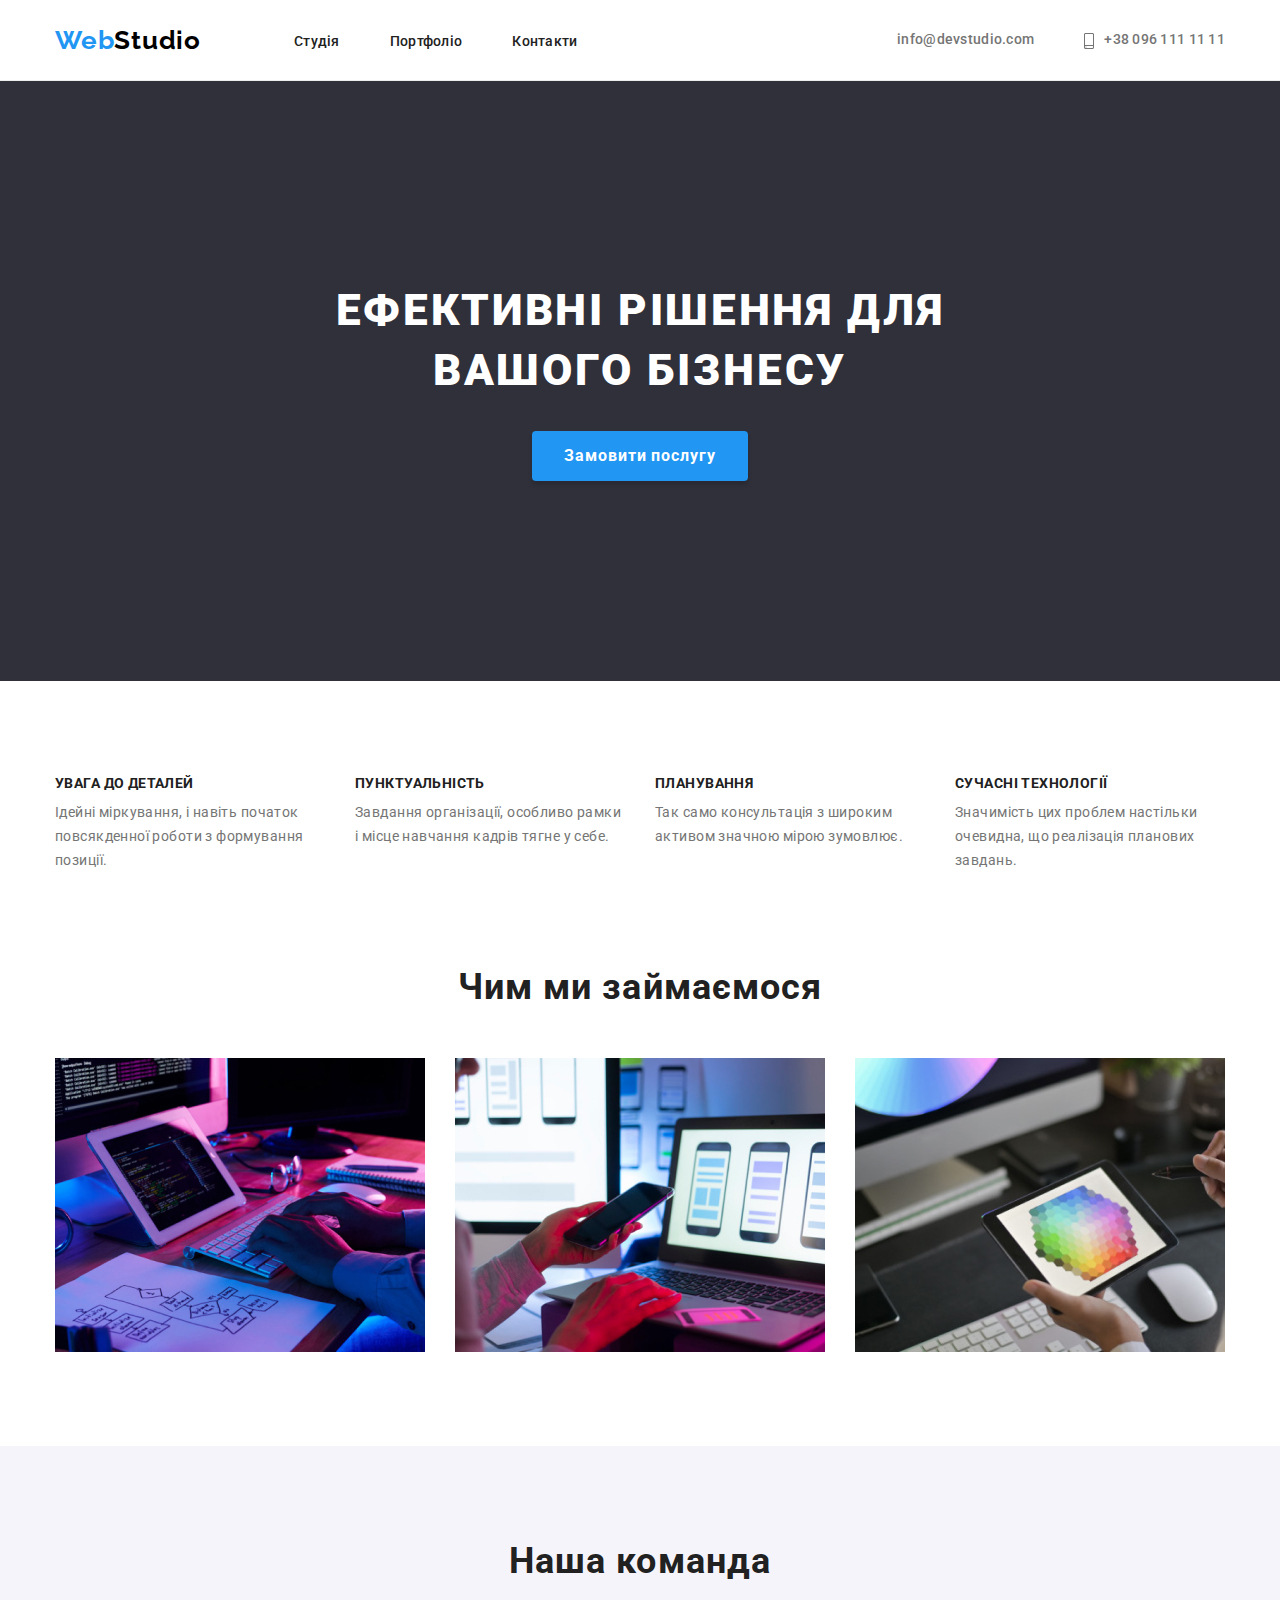
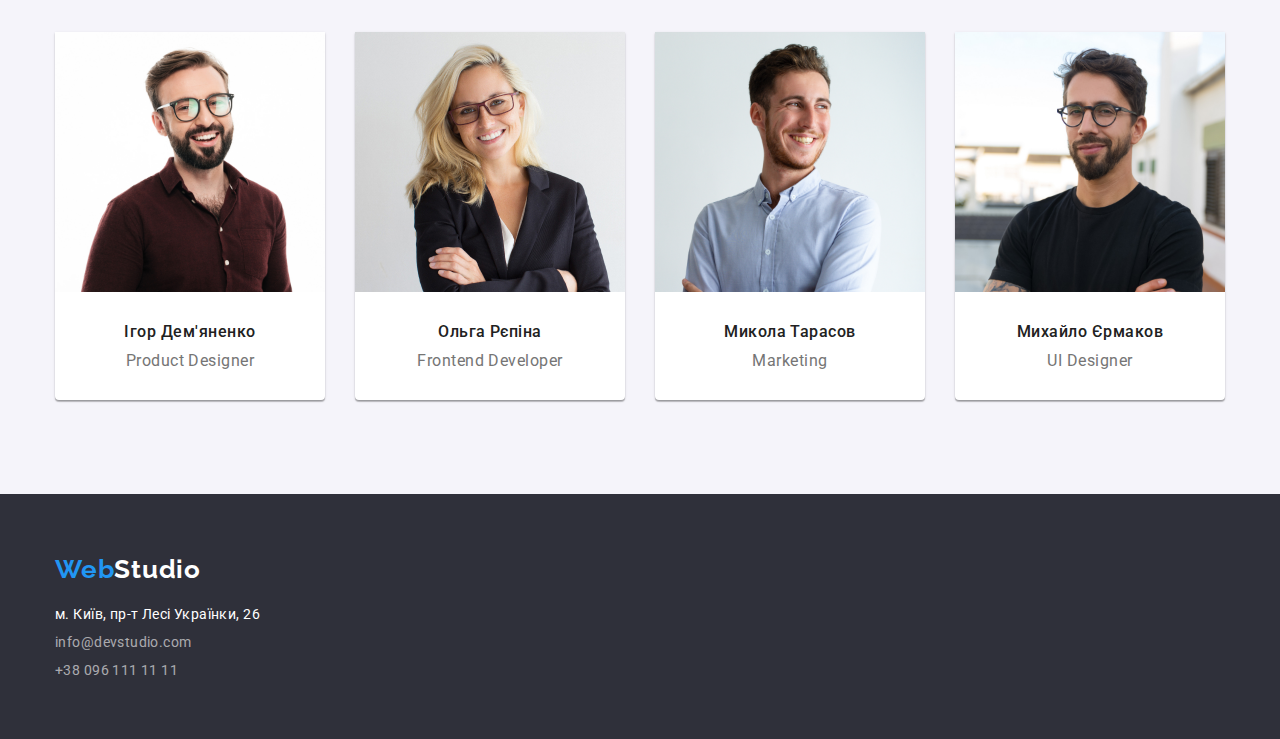
<file: WebStudio/index.html>
<!DOCTYPE html>
<html lang="uk">

<head>
	<meta charset="UTF-8">
	<meta name="viewport" content="width=device-width, initial-scale=1.0">
	<title>Web Studio</title>
	<link rel="preconnect" href="https://fonts.googleapis.com">
	<link rel="preconnect" href="https://fonts.gstatic.com" crossorigin>
	<link href="https://fonts.googleapis.com/css2?family=Raleway:wght@700&family=Roboto:wght@400;500;700;900&display=swap"
		rel="stylesheet">
	<link rel="stylesheet" href="./css/main.css">
</head>

<body>
	<header class="header">
		<div class="container">
			<div class='header__nav'>

				<nav class="nav">
					<a href="./index.html" class="logo"><span>Web</span>Studio</a>

					<ul class='nav__list'>
						<li class='nav__item'><a class='nav__link' href="#">Студія</a></li>
						<li class='nav__item'><a class='nav__link' href="./portfolio.html">Портфоліо</a></li>
						<li class='nav__item'><a class='nav__link' href="#">Контакти</a></li>
					</ul>
				</nav>

				<div class='contacts'>
					<a href="mailto:info@devstudio.com" class="contacts__link email">info@devstudio.com</a>
					<a href="tel:+380961111111" class="contacts__link phone">+38 096 111 11 11</a>
				</div>

			</div>
		</div>
	</header>

	<main>
		<section class="hero__section">
			<h1 class="hero__title">Ефективні рішення для вашого бізнесу</h1>
			<button class="hero__button" type='button'>Замовити послугу</button>
		</section>

		<section class="benefits">
			<div class="container">
				<div class="benefits__list">
					<div class="benefits__item">
						<h2 class="benefits__title">УВАГА ДО ДЕТАЛЕЙ</h2>
						<p class="benefits__text">Ідейні міркування, і навіть початок повсякденної роботи з формування позиції.</p>
					</div>
					<div class="benefits__item">
						<h2 class="benefits__title">ПУНКТУАЛЬНІСТЬ</h2>
						<p class="benefits__text">Завдання організації, особливо рамки і місце навчання кадрів тягне у себе.</p>
					</div>
					<div class="benefits__item">
						<h2 class="benefits__title">ПЛАНУВАННЯ</h2>
						<p class="benefits__text">Так само консультація з широким активом значною мірою зумовлює.</p>
					</div>
					<div class="benefits__item">
						<h2 class="benefits__title">СУЧАСНІ ТЕХНОЛОГІЇ</h2>
						<p class="benefits__text">Значимість цих проблем настільки очевидна, що реалізація планових завдань.</p>
					</div>
				</div>
			</div>
		</section>

		<section class='section'>
			<div class="container">
				<h2 class='section__title'>Чим ми займаємося</h2>
				<ul class='section__list'>
					<li>
						<img src="img/coding.jpg" alt="coding">
					</li>
					<li>
						<img src="img/tester.jpg" alt="tester">
					</li>
					<li>
						<img src="img/designer.jpg" alt="designer">
					</li>
				</ul>
			</div>
		</section>

		<section class="team">
			<div class="container">
				<h2 class="team__title">Наша команда</h2>
				<ul class="team__list">
					<li class="team__item">
						<img src="img/ihor.jpg" alt="Ihor" width='270' height='260'>
						<h3 class="team__name">Ігор Дем'яненко</h3>
						<p class="team__position">Product Designer</p>
					</li>
					<li class="team__item">
						<img src="img/olha.jpg" alt="Olha" width='270' height='260'>
						<h3 class="team__name">Ольга Рєпіна</h3>
						<p class="team__position">Frontend Developer</p>
					</li>
					<li class="team__item">
						<img src="img/mikola.jpg" alt="Mikola" width='270' height='260'>
						<h3 class="team__name">Микола Тарасов</h3>
						<p class="team__position">Marketing</p>
					</li>
					<li class="team__item">
						<img src="img/mike.jpg" alt="Mike" width='270' height='260'>
						<h3 class="team__name">Михайло Єрмаков</h3>
						<p class="team__position">UI Designer</p>
					</li>
				</ul>
			</div>
		</section>
	</main>

	<footer class="footer">
		<div class="container">
			<nav class="footer__nav">
				<a href="#" class="footer__logo logo"><span>Web</span>Studio</a>
				<ul class='footer__contacts'>
					<li>
						<a href="https://goo.gl/maps/7KFgkoEekmWAqyCt9" target="_blank" class='footer__adress'>м. Київ, пр-т
							Лесі Українки, 26</a>
					</li>
					<li>
						<a href="mailto:info@devstudio.com" class="footer__link">info@devstudio.com</a>
					</li>
					<li>
						<a href="tel:+380961111111" class="footer__link">+38 096 111 11 11</a>
					</li>
				</ul>
			</nav>
		</div>
	</footer>
</body>

</html>
</file>
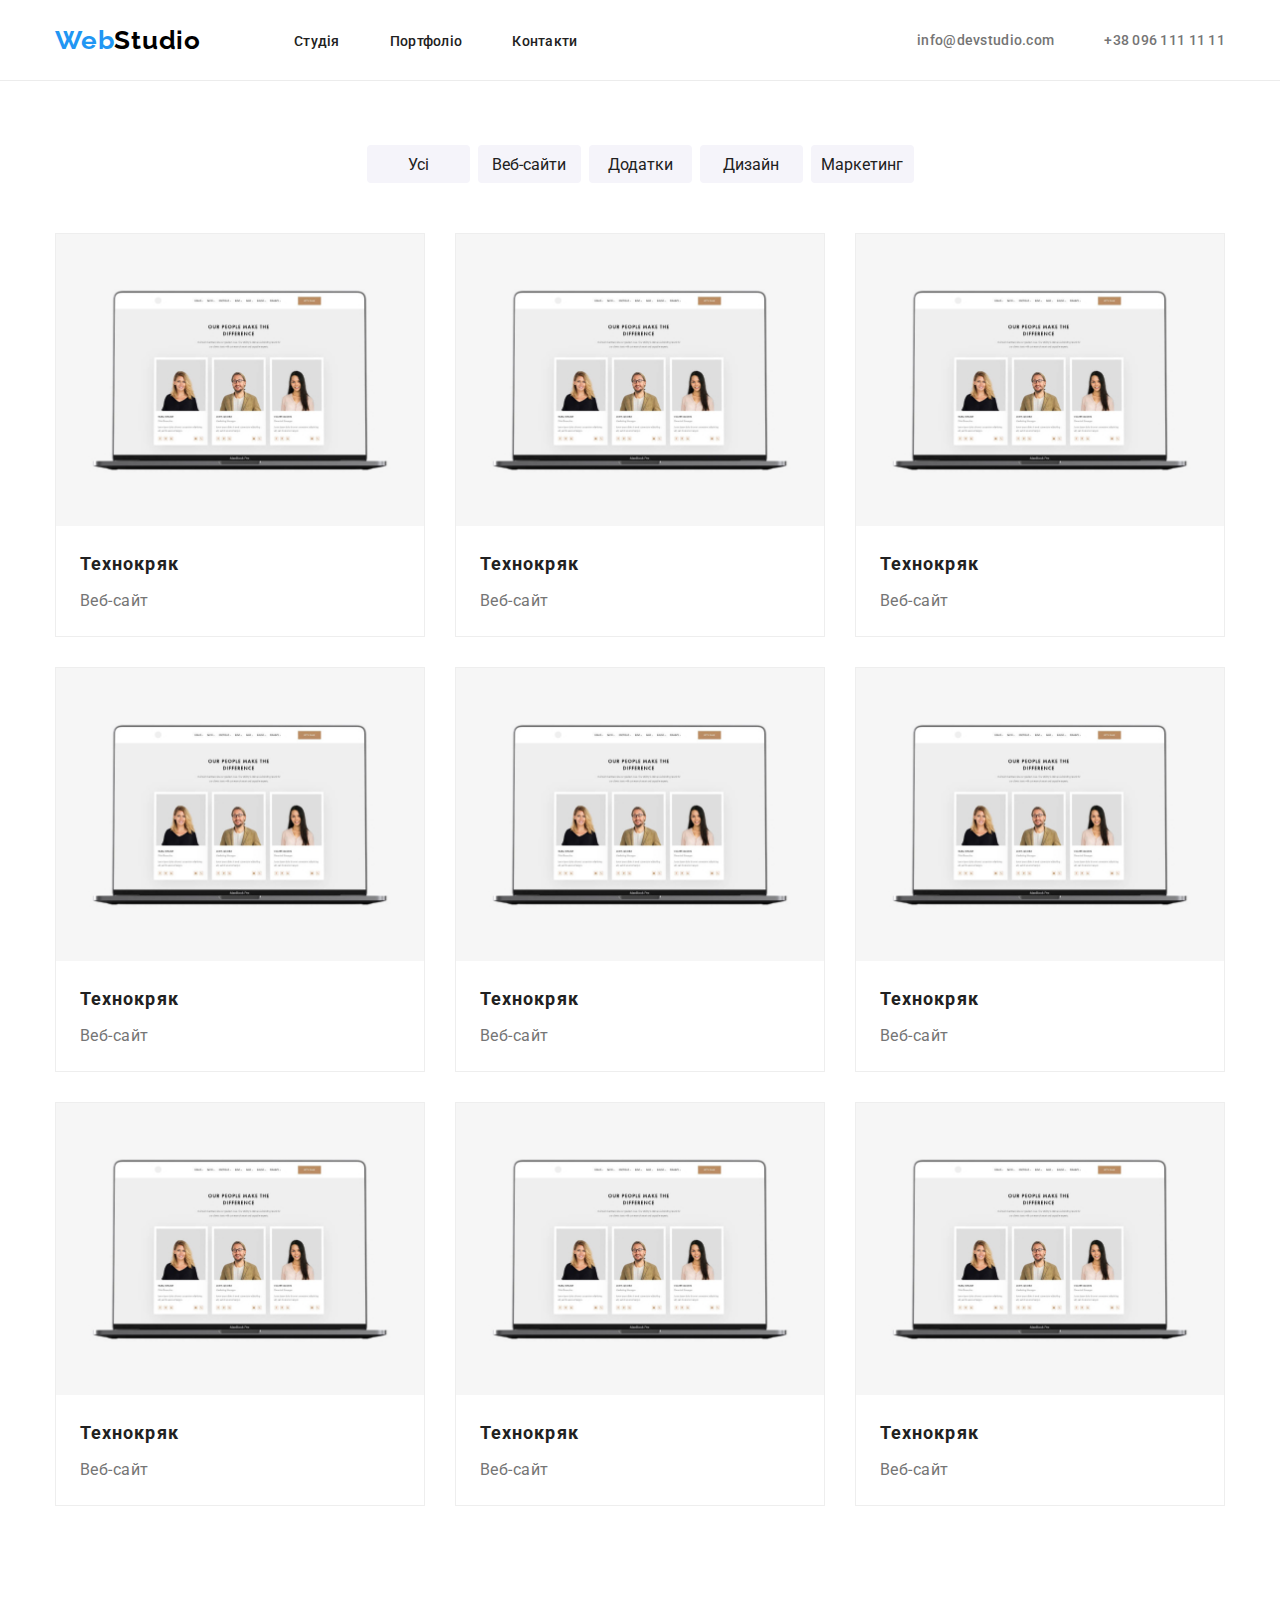
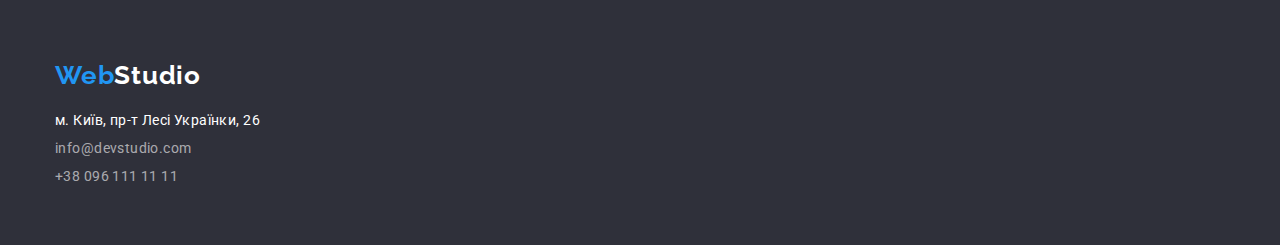
<file: WebStudio/portfolio.html>
<!DOCTYPE html>
<html lang="en">

<head>
	<meta charset="UTF-8">
	<meta name="viewport" content="width=device-width, initial-scale=1.0">
	<title>Portfolio</title>
	<link rel="preconnect" href="https://fonts.googleapis.com">
	<link rel="preconnect" href="https://fonts.gstatic.com" crossorigin>
	<link href="https://fonts.googleapis.com/css2?family=Raleway:wght@700&family=Roboto:wght@400;500;700;900&display=swap"
		rel="stylesheet">
	<link rel="stylesheet" href="./css/main.css">
</head>

<body>
	<header class="header">
		<div class="container">
			<div class='header__nav'>

				<nav class="nav">
					<a href="./index.html" class="logo"><span>Web</span>Studio</a>

					<ul class='nav__list'>
						<li class='nav__item'><a class='nav__link' href="#">Студія</a></li>
						<li class='nav__item'><a class='nav__link' href="./portfolio.html">Портфоліо</a></li>
						<li class='nav__item'><a class='nav__link' href="#">Контакти</a></li>
					</ul>
				</nav>

				<div class='contacts'>
					<a href="mailto:info@devstudio.com" class="contacts__link">info@devstudio.com</a>
					<a href="tel:+380961111111" class="contacts__link">+38 096 111 11 11</a>
				</div>

			</div>
		</div>
	</header>

	<main class="main">
		<div class="container">
			<ul class="button">
				<li class="button__item"><button class="btn" type="button">Усі</button></li>
				<li class="button__item"><button class="btn" type="button">Веб-сайти</button></li>
				<li class="button__item"><button class="btn" type="button">Додатки</button></li>
				<li class="button__item"><button class="btn" type="button">Дизайн</button></li>
				<li class="button__item"><button class="btn" type="button">Маркетинг</button></li>
			</ul>

			<ul class="portfolio">
				<li class="portfolio__item">
					<img src="img/portfolio.jpg" alt="card">
					<h2 class="portfolio__title">Технокряк</h2>
					<p class="portfolio__desc">Веб-сайт</p>
				</li>
				<li class="portfolio__item">
					<img src="img/portfolio.jpg" alt="card">
					<h2 class="portfolio__title">Технокряк</h2>
					<p class="portfolio__desc">Веб-сайт</p>
				</li>
				<li class="portfolio__item">
					<img src="img/portfolio.jpg" alt="card">
					<h2 class="portfolio__title">Технокряк</h2>
					<p class="portfolio__desc">Веб-сайт</p>
				</li>
				<li class="portfolio__item">
					<img src="img/portfolio.jpg" alt="card">
					<h2 class="portfolio__title">Технокряк</h2>
					<p class="portfolio__desc">Веб-сайт</p>
				</li>
				<li class="portfolio__item">
					<img src="img/portfolio.jpg" alt="card">
					<h2 class="portfolio__title">Технокряк</h2>
					<p class="portfolio__desc">Веб-сайт</p>
				</li>
				<li class="portfolio__item">
					<img src="img/portfolio.jpg" alt="card">
					<h2 class="portfolio__title">Технокряк</h2>
					<p class="portfolio__desc">Веб-сайт</p>
				</li>
				<li class="portfolio__item">
					<img src="img/portfolio.jpg" alt="card">
					<h2 class="portfolio__title">Технокряк</h2>
					<p class="portfolio__desc">Веб-сайт</p>
				</li>
				<li class="portfolio__item">
					<img src="img/portfolio.jpg" alt="card">
					<h2 class="portfolio__title">Технокряк</h2>
					<p class="portfolio__desc">Веб-сайт</p>
				</li>
				<li class="portfolio__item">
					<img src="img/portfolio.jpg" alt="card">
					<h2 class="portfolio__title">Технокряк</h2>
					<p class="portfolio__desc">Веб-сайт</p>
				</li>
			</ul>
		</div>
	</main>

	<footer class="footer">
		<div class="container">
			<nav class="footer__nav">
				<a href="#" class="footer__logo logo"><span>Web</span>Studio</a>
				<ul class='footer__contacts'>
					<li>
						<a href="https://goo.gl/maps/7KFgkoEekmWAqyCt9" target="_blank" class='footer__adress'>м. Київ, пр-т
							Лесі Українки, 26</a>
					</li>
					<li>
						<a href="mailto:info@devstudio.com" class="footer__link">info@devstudio.com</a>
					</li>
					<li>
						<a href="tel:+380961111111" class="footer__link">+38 096 111 11 11</a>
					</li>
				</ul>
			</nav>
		</div>
	</footer>
</body>

</html>
</file>
<file: WebStudio/css/main.css>
/* Reset and base styles  */
* {
  padding: 0px;
  margin: 0px;
  border: none;
}

*,
*::before,
*::after {
  -webkit-box-sizing: border-box;
          box-sizing: border-box;
}

/* Links */
a,
a:link,
a:visited {
  text-decoration: none;
}

a:hover {
  text-decoration: none;
}

/* Common */
aside,
nav,
footer,
header,
section,
main {
  display: block;
}

h1,
h2,
h3,
h4,
h5,
h6,
p {
  font-size: inherit;
  font-weight: inherit;
}

ul,
ul li {
  list-style: none;
}

img {
  vertical-align: top;
}

img,
svg {
  max-width: 100%;
  height: auto;
}

address {
  font-style: normal;
}

/* Form */
input,
textarea,
button,
select {
  font-family: inherit;
  font-size: inherit;
  color: inherit;
  background-color: transparent;
}

input::-ms-clear {
  display: none;
}

button,
input[type=submit] {
  display: inline-block;
  -webkit-box-shadow: none;
          box-shadow: none;
  background-color: transparent;
  background: none;
  cursor: pointer;
}

input:focus,
input:active,
button:focus,
button:active {
  outline: none;
}

button::-moz-focus-inner {
  padding: 0;
  border: 0;
}

label {
  cursor: pointer;
}

legend {
  display: block;
}

body {
  font-family: "Roboto", sans-serif;
  color: #757575;
}

.header {
  border-bottom: 1px solid #ececec;
}

.container {
  max-width: 1200px;
  margin: 0 auto;
  padding: 0 15px;
}

.header__nav {
  display: -webkit-box;
  display: -ms-flexbox;
  display: flex;
  -webkit-box-pack: justify;
      -ms-flex-pack: justify;
          justify-content: space-between;
  -webkit-box-align: center;
      -ms-flex-align: center;
          align-items: center;
  padding: 25px 0;
}

.nav {
  display: -webkit-box;
  display: -ms-flexbox;
  display: flex;
  -webkit-box-align: center;
      -ms-flex-align: center;
          align-items: center;
}
.nav__list {
  display: -webkit-box;
  display: -ms-flexbox;
  display: flex;
  gap: 50px;
}
.nav__link {
  color: #212121;
  font-size: 14px;
  font-weight: 500;
  letter-spacing: 0.28px;
  -webkit-transition: color 0.3s ease;
  transition: color 0.3s ease;
}
.nav__link:hover {
  color: #2196f3;
}

.logo {
  color: #000;
  font-family: Raleway, sans-serif;
  font-size: 26px;
  font-weight: 700;
  letter-spacing: 0.78px;
}
.logo span {
  color: #2196f3;
}

.nav .logo {
  margin-right: 93px;
}

.contacts {
  display: -webkit-box;
  display: -ms-flexbox;
  display: flex;
  gap: 50px;
}
.contacts__link {
  color: #757575;
  font-size: 14px;
  font-weight: 500;
  letter-spacing: 0.28px;
  -webkit-transition: color 0.3s ease;
  transition: color 0.3s ease;
}
.contacts__link:hover {
  color: #2196f3;
}

.contacts > .phone::before {
  content: "";
  display: inline-block;
  width: 10px;
  height: 16px;
  background-image: url(../img/phone.svg);
  background-repeat: no-repeat;
  vertical-align: middle;
  margin-right: 10px;
}

.hero__section {
  display: -webkit-box;
  display: -ms-flexbox;
  display: flex;
  -webkit-box-orient: vertical;
  -webkit-box-direction: normal;
      -ms-flex-direction: column;
          flex-direction: column;
  -webkit-box-align: center;
      -ms-flex-align: center;
          align-items: center;
  gap: 30px;
  background-color: #2f303a;
  padding-top: 200px;
  padding-bottom: 200px;
}

.hero__title {
  width: 700px;
  color: #fff;
  font-size: 44px;
  font-weight: 900;
  line-height: 1.36;
  letter-spacing: 2.64px;
  text-transform: uppercase;
  text-align: center;
}

.hero__button {
  color: #fff;
  font-weight: 700;
  letter-spacing: 0.96px;
  line-height: 1.875;
  border-radius: 4px;
  background: #2196f3;
  -webkit-box-shadow: 0px 4px 4px 0px rgba(0, 0, 0, 0.15);
          box-shadow: 0px 4px 4px 0px rgba(0, 0, 0, 0.15);
  padding: 10px 32px;
  -webkit-transition: all 0.3s;
  transition: all 0.3s;
}
.hero__button:hover {
  color: #2196f3;
  background: #fff;
}

.benefits__list {
  display: -webkit-box;
  display: -ms-flexbox;
  display: flex;
  gap: 30px;
  padding: 94px 0;
}

.benefits__item {
  width: 270px;
}

.benefits__title {
  color: #212121;
  font-weight: 700;
  font-size: 14px;
  letter-spacing: 0.42px;
  text-transform: uppercase;
  margin-bottom: 10px;
}

.benefits__text {
  font-size: 14px;
  line-height: 1.71;
  letter-spacing: 0.42px;
}

.section {
  padding-bottom: 94px;
}

.section__title {
  color: #212121;
  text-align: center;
  font-size: 36px;
  font-weight: 700;
  letter-spacing: 1.08px;
}

.section__list {
  display: -webkit-box;
  display: -ms-flexbox;
  display: flex;
  gap: 30px;
  margin-top: 50px;
}

.team {
  background-color: #f5f4fa;
  padding: 94px 0;
}

.team__title {
  color: #212121;
  text-align: center;
  font-size: 36px;
  font-weight: 700;
  letter-spacing: 1.08px;
}

.team__list {
  display: -webkit-box;
  display: -ms-flexbox;
  display: flex;
  text-align: center;
  gap: 30px;
  margin-top: 50px;
}

.team__item {
  border-radius: 0px 0px 4px 4px;
  background: #fff;
  -webkit-box-shadow: 0px 2px 1px 0px rgba(0, 0, 0, 0.2), 0px 1px 1px 0px rgba(0, 0, 0, 0.14), 0px 1px 3px 0px rgba(0, 0, 0, 0.12);
          box-shadow: 0px 2px 1px 0px rgba(0, 0, 0, 0.2), 0px 1px 1px 0px rgba(0, 0, 0, 0.14), 0px 1px 3px 0px rgba(0, 0, 0, 0.12);
}

.team__name {
  color: #212121;
  font-weight: 500;
  letter-spacing: 0.48px;
  padding-top: 30px;
}

.team__position {
  letter-spacing: 0.48px;
  padding-bottom: 30px;
  margin-top: 10px;
}

.button {
  display: -webkit-box;
  display: -ms-flexbox;
  display: flex;
  -webkit-box-pack: center;
      -ms-flex-pack: center;
          justify-content: center;
  gap: 8px;
  padding-top: 64px;
  padding-bottom: 50px;
}
.button__item {
  color: #212121;
  font-weight: 500;
  line-height: 1.625;
  letter-spacing: 0.48px;
  border-radius: 4px;
  background: #f5f4fa;
}
.button__item .btn {
  width: 103px;
  height: 38px;
  -webkit-transition: all 0.3s ease;
  transition: all 0.3s ease;
}
.button__item .btn:hover {
  border-radius: 4px;
  background: #2196f3;
  -webkit-box-shadow: 0px 2px 2px 0px rgba(0, 0, 0, 0.12), 0px 1px 2px 0px rgba(0, 0, 0, 0.08), 0px 3px 1px 0px rgba(0, 0, 0, 0.1);
          box-shadow: 0px 2px 2px 0px rgba(0, 0, 0, 0.12), 0px 1px 2px 0px rgba(0, 0, 0, 0.08), 0px 3px 1px 0px rgba(0, 0, 0, 0.1);
  color: #fff;
}

.portfolio {
  display: -webkit-box;
  display: -ms-flexbox;
  display: flex;
  -ms-flex-wrap: wrap;
      flex-wrap: wrap;
  gap: 30px;
  padding-bottom: 94px;
}

.portfolio__item {
  width: 370px;
  border: 1px solid #eee;
  background: #fff;
}

.portfolio__title {
  color: #212121;
  font-size: 18px;
  font-weight: 700;
  line-height: 2;
  letter-spacing: 1.08px;
  padding-top: 20px;
  padding-left: 24px;
}

.portfolio__desc {
  color: #757575;
  font-family: Roboto;
  font-size: 16px;
  font-style: normal;
  font-weight: 400;
  line-height: 1.875;
  letter-spacing: 0.48px;
  margin-top: 4px;
  padding-left: 24px;
  padding-bottom: 20px;
}

.footer {
  background-color: #2f303a;
}

.footer__nav {
  padding: 60px 0;
}

.footer__logo {
  color: #fff;
}

.footer__contacts {
  display: -webkit-box;
  display: -ms-flexbox;
  display: flex;
  -webkit-box-orient: vertical;
  -webkit-box-direction: normal;
      -ms-flex-direction: column;
          flex-direction: column;
  gap: 9px;
  margin-top: 20px;
}

.contacts__link--adress {
  color: #fff;
}

.footer__adress {
  color: #fff;
  font-size: 14px;
  line-height: 1.17;
  letter-spacing: 0.42px;
  -webkit-transition: color 0.3s ease;
  transition: color 0.3s ease;
}
.footer__adress:hover {
  color: #2196f3;
}

.footer__link {
  color: rgba(255, 255, 255, 0.6);
  font-size: 14px;
  line-height: 1.17;
  letter-spacing: 0.42px;
  -webkit-transition: color 0.3s ease;
  transition: color 0.3s ease;
}
.footer__link:hover {
  color: #2196f3;
}
</file>
